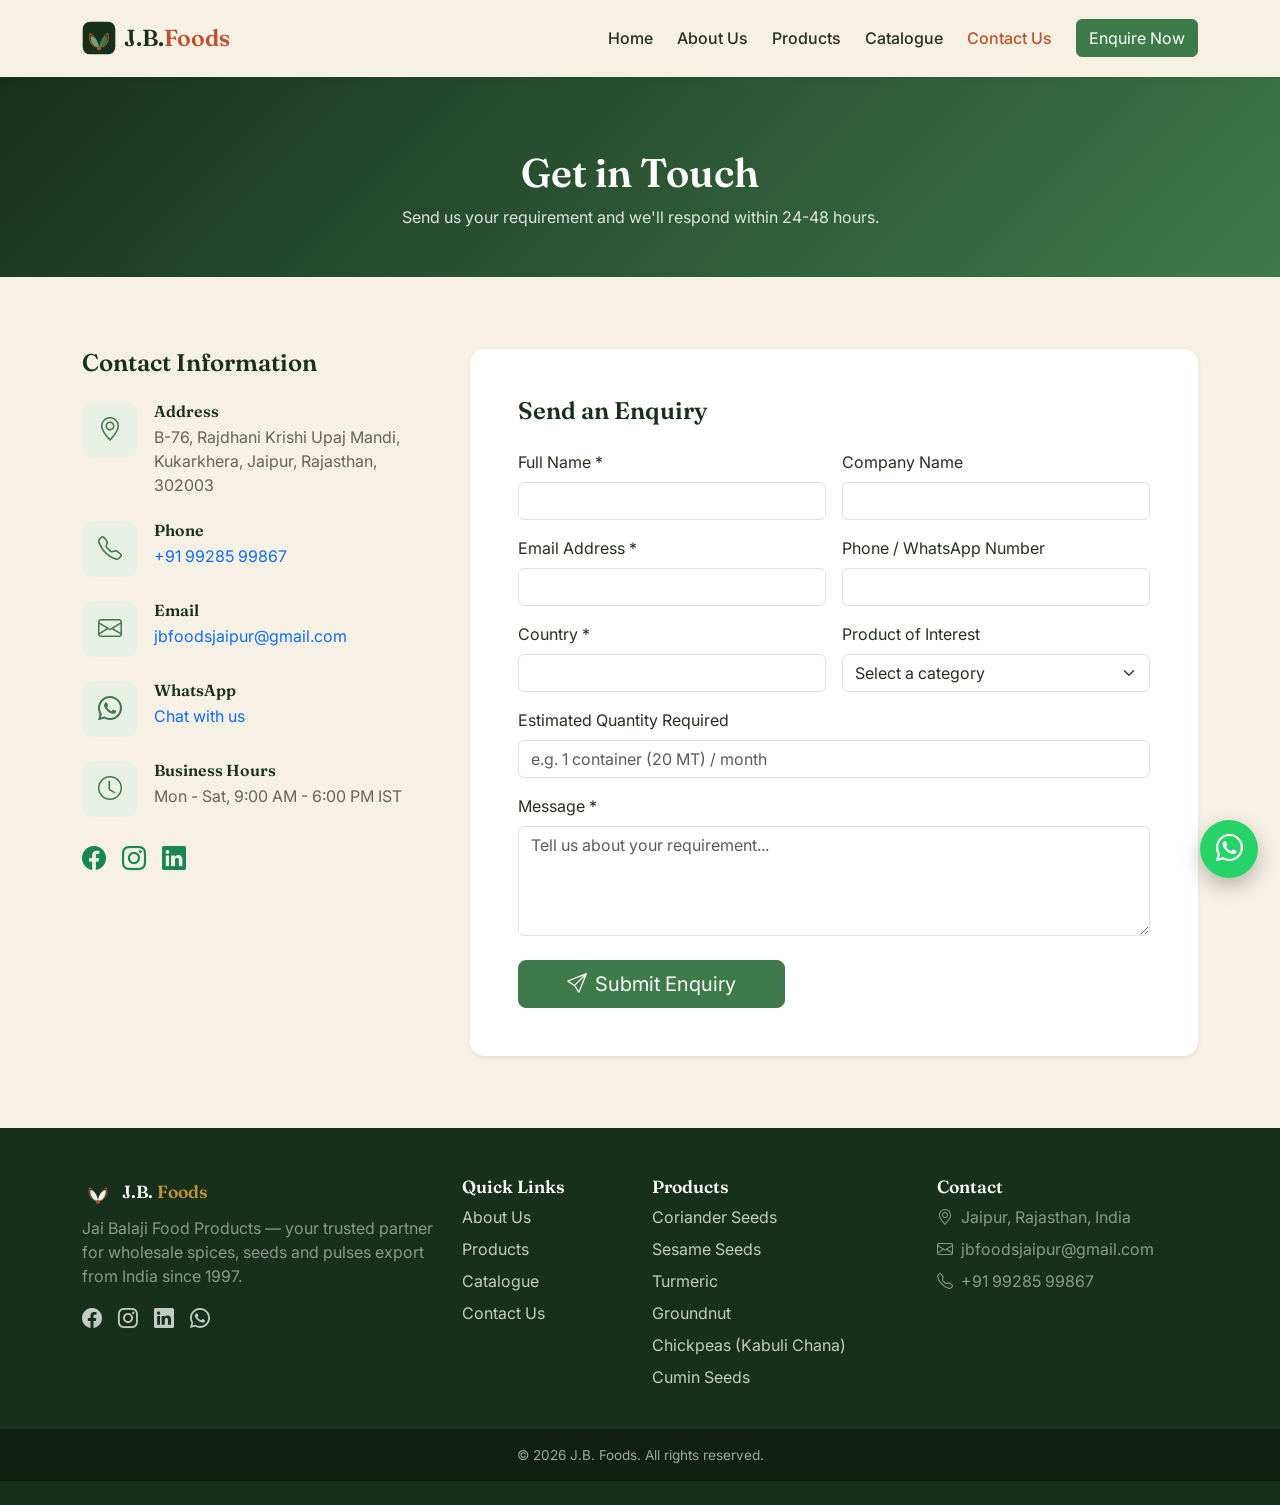
<file: contact.html>
<!DOCTYPE html>
<html lang="en">
<head>
  <meta charset="UTF-8">
  <meta name="viewport" content="width=device-width, initial-scale=1.0, viewport-fit=cover">
  <title>Contact Us | J.B. Foods</title>
  <meta name="description" content="Get in touch with J.B. Foods (Jai Balaji Food Products) for spices, seeds and pulses export enquiries. Request a quote via our enquiry form, WhatsApp, phone or email.">
  <meta name="keywords" content="contact spices exporter Jaipur, request quote pulses, contact agri exporter India, agri export enquiry">
  <link rel="icon" type="image/svg+xml" href="assets/img/favicon.svg">
  <link rel="preconnect" href="https://fonts.googleapis.com">
  <link rel="preconnect" href="https://fonts.gstatic.com" crossorigin>
  <link href="https://fonts.googleapis.com/css2?family=Fraunces:ital,wght@0,500;0,600;0,700;1,500&family=Inter:wght@400;500;600&display=swap" rel="stylesheet">
  <link href="https://cdn.jsdelivr.net/npm/bootstrap@5.3.3/dist/css/bootstrap.min.css" rel="stylesheet">
  <link href="https://cdn.jsdelivr.net/npm/bootstrap-icons@1.11.3/font/bootstrap-icons.min.css" rel="stylesheet">
  <link href="assets/css/style.css?v=9" rel="stylesheet">
</head>
<body>

  <nav class="navbar navbar-expand-lg sticky-top py-3">
    <div class="container">
      <a class="navbar-brand" href="index.html"><img src="assets/img/logo-mark.svg" alt="" width="34" height="34" class="me-2">J.B.<span class="brand-accent"> Foods</span></a>
      <button class="navbar-toggler" type="button" data-bs-toggle="collapse" data-bs-target="#mainNav" aria-controls="mainNav" aria-expanded="false" aria-label="Toggle navigation">
        <span class="navbar-toggler-icon"></span>
      </button>
      <div class="collapse navbar-collapse" id="mainNav">
        <ul class="navbar-nav ms-auto mb-2 mb-lg-0 align-items-lg-center gap-lg-2">
          <li class="nav-item"><a class="nav-link" href="index.html">Home</a></li>
          <li class="nav-item"><a class="nav-link" href="about.html">About Us</a></li>
          <li class="nav-item"><a class="nav-link" href="products.html">Products</a></li>
          <li class="nav-item"><a class="nav-link" href="assets/downloads/JB-Foods-Product-Catalogue.pdf" target="_blank" rel="noopener">Catalogue</a></li>
          <li class="nav-item"><a class="nav-link" href="contact.html">Contact Us</a></li>
          <li class="nav-item ms-lg-2 mt-2 mt-lg-0"><a class="btn btn-primary" href="contact.html">Enquire Now</a></li>
        </ul>
      </div>
    </div>
  </nav>

  <header class="page-header text-center">
    <div class="container">
      <h1>Get in Touch</h1>
      <p class="mb-0">Send us your requirement and we'll respond within 24-48 hours.</p>
    </div>
  </header>

  <section>
    <div class="container">
      <div class="row g-5">

        <!-- Contact Info -->
        <div class="col-lg-4">
          <h4 class="mb-4">Contact Information</h4>
          <div class="d-flex gap-3 mb-4">
            <div class="icon-box flex-shrink-0"><i class="bi bi-geo-alt"></i></div>
            <div>
              <h6 class="mb-1">Address</h6>
              <p class="text-muted-soft mb-0">B-76, Rajdhani Krishi Upaj Mandi, Kukarkhera, Jaipur, Rajasthan, 302003</p>
            </div>
          </div>
          <div class="d-flex gap-3 mb-4">
            <div class="icon-box flex-shrink-0"><i class="bi bi-telephone"></i></div>
            <div>
              <h6 class="mb-1">Phone</h6>
              <p class="text-muted-soft mb-0"><a href="tel:+919928599867">+91 99285 99867</a></p>
            </div>
          </div>
          <div class="d-flex gap-3 mb-4">
            <div class="icon-box flex-shrink-0"><i class="bi bi-envelope"></i></div>
            <div>
              <h6 class="mb-1">Email</h6>
              <p class="text-muted-soft mb-0"><a href="mailto:jbfoodsjaipur@gmail.com">jbfoodsjaipur@gmail.com</a></p>
            </div>
          </div>
          <div class="d-flex gap-3 mb-4">
            <div class="icon-box flex-shrink-0"><i class="bi bi-whatsapp"></i></div>
            <div>
              <h6 class="mb-1">WhatsApp</h6>
              <p class="text-muted-soft mb-0"><a href="https://wa.me/919928599867" target="_blank" rel="noopener">Chat with us</a></p>
            </div>
          </div>
          <div class="d-flex gap-3">
            <div class="icon-box flex-shrink-0"><i class="bi bi-clock"></i></div>
            <div>
              <h6 class="mb-1">Business Hours</h6>
              <p class="text-muted-soft mb-0">Mon - Sat, 9:00 AM - 6:00 PM IST</p>
            </div>
          </div>

          <div class="d-flex gap-3 fs-4 mt-4">
            <a href="#" aria-label="Facebook" class="text-success"><i class="bi bi-facebook"></i></a>
            <a href="#" aria-label="Instagram" class="text-success"><i class="bi bi-instagram"></i></a>
            <a href="#" aria-label="LinkedIn" class="text-success"><i class="bi bi-linkedin"></i></a>
          </div>
        </div>

        <!-- Enquiry Form -->
        <div class="col-lg-8">
          <div class="card border-0 shadow-sm p-4 p-md-5">
            <h4 class="mb-4">Send an Enquiry</h4>

            <!--
              Form submission uses Web3Forms (free, no backend required).
              Replace YOUR_WEB3FORMS_ACCESS_KEY below with a real key from https://web3forms.com
            -->
            <form action="https://api.web3forms.com/submit" method="POST" class="needs-validation" novalidate>
              <input type="hidden" name="access_key" value="YOUR_WEB3FORMS_ACCESS_KEY">
              <input type="hidden" name="subject" value="New Enquiry from J.B. Foods Website">
              <input type="checkbox" name="botcheck" class="d-none" style="display:none;">

              <div class="row g-3">
                <div class="col-md-6">
                  <label for="fullName" class="form-label">Full Name *</label>
                  <input type="text" class="form-control" id="fullName" name="name" required>
                  <div class="invalid-feedback">Please enter your name.</div>
                </div>
                <div class="col-md-6">
                  <label for="companyName" class="form-label">Company Name</label>
                  <input type="text" class="form-control" id="companyName" name="company">
                </div>
                <div class="col-md-6">
                  <label for="email" class="form-label">Email Address *</label>
                  <input type="email" class="form-control" id="email" name="email" required>
                  <div class="invalid-feedback">Please enter a valid email.</div>
                </div>
                <div class="col-md-6">
                  <label for="phone" class="form-label">Phone / WhatsApp Number</label>
                  <input type="tel" class="form-control" id="phone" name="phone">
                </div>
                <div class="col-md-6">
                  <label for="country" class="form-label">Country *</label>
                  <input type="text" class="form-control" id="country" name="country" required>
                  <div class="invalid-feedback">Please enter your country.</div>
                </div>
                <div class="col-md-6">
                  <label for="productInterest" class="form-label">Product of Interest</label>
                  <select class="form-select" id="productInterest" name="product_interest">
                    <option value="">Select a category</option>
                    <option value="Spices & Seeds">Spices &amp; Seeds</option>
                    <option value="Pulses">Pulses</option>
                    <option value="Other / Not Sure">Other / Not Sure</option>
                  </select>
                </div>
                <div class="col-12">
                  <label for="quantity" class="form-label">Estimated Quantity Required</label>
                  <input type="text" class="form-control" id="quantity" name="quantity" placeholder="e.g. 1 container (20 MT) / month">
                </div>
                <div class="col-12">
                  <label for="message" class="form-label">Message *</label>
                  <textarea class="form-control" id="message" name="message" rows="4" required placeholder="Tell us about your requirement..."></textarea>
                  <div class="invalid-feedback">Please enter your message.</div>
                </div>
              </div>

              <button type="submit" class="btn btn-primary btn-lg mt-4 px-5">
                <i class="bi bi-send me-2"></i>Submit Enquiry
              </button>
            </form>
          </div>
        </div>
      </div>
    </div>
  </section>

  <footer class="pt-5 pb-4">
    <div class="container">
      <div class="row gy-4">
        <div class="col-md-4">
          <div class="d-flex align-items-center gap-2 mb-2">
            <img src="assets/img/logo-mark-light.svg" alt="" width="32" height="32">
            <h5 class="mb-0">J.B. <span style="color:#c8942f;">Foods</span></h5>
          </div>
          <p class="text-white-50">Jai Balaji Food Products — your trusted partner for wholesale spices, seeds and pulses export from India since 1997.</p>
          <div class="d-flex gap-3 fs-5 mt-3">
            <a href="#" aria-label="Facebook"><i class="bi bi-facebook"></i></a>
            <a href="#" aria-label="Instagram"><i class="bi bi-instagram"></i></a>
            <a href="#" aria-label="LinkedIn"><i class="bi bi-linkedin"></i></a>
            <a href="https://wa.me/919928599867" aria-label="WhatsApp" target="_blank" rel="noopener"><i class="bi bi-whatsapp"></i></a>
          </div>
        </div>
        <div class="col-6 col-md-2">
          <h5>Quick Links</h5>
          <ul class="list-unstyled">
            <li class="mb-2"><a href="about.html">About Us</a></li>
            <li class="mb-2"><a href="products.html">Products</a></li>
            <li class="mb-2"><a href="assets/downloads/JB-Foods-Product-Catalogue.pdf" target="_blank" rel="noopener">Catalogue</a></li>
            <li class="mb-2"><a href="contact.html">Contact Us</a></li>
          </ul>
        </div>
        <div class="col-6 col-md-3">
          <h5>Products</h5>
          <ul class="list-unstyled">
            <li class="mb-2"><a href="products.html?q=Coriander">Coriander Seeds</a></li>
            <li class="mb-2"><a href="products.html?q=Sesame">Sesame Seeds</a></li>
            <li class="mb-2"><a href="products.html?q=Turmeric">Turmeric</a></li>
            <li class="mb-2"><a href="products.html?q=Groundnut">Groundnut</a></li>
            <li class="mb-2"><a href="products.html?q=Chickpeas">Chickpeas (Kabuli Chana)</a></li>
            <li class="mb-2"><a href="products.html?q=Cumin">Cumin Seeds</a></li>
          </ul>
        </div>
        <div class="col-md-3">
          <h5>Contact</h5>
          <ul class="list-unstyled text-white-50">
            <li class="mb-2"><i class="bi bi-geo-alt me-2"></i>Jaipur, Rajasthan, India</li>
            <li class="mb-2"><i class="bi bi-envelope me-2"></i>jbfoodsjaipur@gmail.com</li>
            <li class="mb-2"><i class="bi bi-telephone me-2"></i>+91 99285 99867</li>
          </ul>
        </div>
      </div>
    </div>
    <div class="footer-bottom text-center py-3 mt-4">
      <div class="container">&copy; <span id="currentYear"></span> J.B. Foods. All rights reserved.</div>
    </div>
  </footer>

  <a href="https://wa.me/919928599867?text=Hello%20J.B.%20Foods%2C%20I%20would%20like%20to%20enquire%20about%20your%20products."
     class="whatsapp-float" target="_blank" rel="noopener" aria-label="Chat on WhatsApp">
    <i class="bi bi-whatsapp"></i>
  </a>

  <script src="https://cdn.jsdelivr.net/npm/bootstrap@5.3.3/dist/js/bootstrap.bundle.min.js"></script>
  <script src="assets/js/main.js?v=9"></script>
  <script>
    document.addEventListener("DOMContentLoaded", function () {
      var params = new URLSearchParams(window.location.search);
      var product = params.get("product");
      if (product) {
        var messageEl = document.getElementById("message");
        if (messageEl) {
          messageEl.value = "I would like to enquire about: " + product + "\n\n";
        }
      }
    });
  </script>
</body>
</html>
</file>
<file: assets/css/style.css>
/* ==========================================================================
   J.B. Foods — Site Styles
   ========================================================================== */

:root {
  --jb-green-900: #17301c;
  --jb-green-700: #3f7a4a;
  --jb-green-500: #6fa374;
  --jb-green-100: #e9f1e6;
  --jb-cream: #f6f1e4;
  --jb-terracotta: #c1502e;
  --jb-terracotta-dark: #9c3f22;
  --jb-text: #26301f;
  --jb-text-muted: #6b6455;
  --font-display: "Fraunces", Georgia, serif;

  --bs-primary: var(--jb-green-700);
  --bs-primary-rgb: 63, 122, 74;
  --bs-link-color: var(--jb-green-700);
  --bs-link-hover-color: var(--jb-green-900);
  --bs-body-color: var(--jb-text);
  --bs-body-font-family: "Inter", -apple-system, BlinkMacSystemFont, sans-serif;
}

html {
  scroll-behavior: smooth;
  overflow-x: hidden;
}

body {
  background-color: var(--jb-cream);
  color: var(--jb-text);
  overflow-x: hidden;
}

h1, h2, h3, h4, h5, h6,
.font-heading {
  font-family: var(--font-display);
  font-weight: 600;
  color: var(--jb-green-900);
}

.text-muted-soft {
  color: var(--jb-text-muted);
}

a {
  text-decoration: none;
}

/* ---- Buttons ---- */
.btn-primary {
  background-color: var(--jb-green-700);
  border-color: var(--jb-green-700);
}
.btn-primary:hover, .btn-primary:focus {
  background-color: var(--jb-green-900);
  border-color: var(--jb-green-900);
}
.btn-outline-primary {
  color: var(--jb-green-700);
  border-color: var(--jb-green-700);
}
.btn-outline-primary:hover {
  background-color: var(--jb-green-700);
  border-color: var(--jb-green-700);
}
.btn-gold {
  background-color: var(--jb-terracotta);
  border-color: var(--jb-terracotta);
  color: #fff;
}
.btn-gold:hover {
  background-color: var(--jb-terracotta-dark);
  border-color: var(--jb-terracotta-dark);
  color: #fff;
}

/* ---- Navbar ---- */
.navbar-brand {
  font-family: var(--font-display);
  font-weight: 600;
  font-size: 1.45rem;
  color: var(--jb-green-900) !important;
  display: inline-flex;
  align-items: center;
}
.navbar-brand .brand-accent {
  color: var(--jb-terracotta);
}
.navbar {
  background-color: rgba(246, 241, 228, 0.97);
  box-shadow: 0 1px 10px rgba(0, 0, 0, 0.05);
}
.nav-link {
  font-weight: 500;
  color: var(--jb-text) !important;
}
.nav-link.active,
.nav-link:hover {
  color: var(--jb-terracotta) !important;
}
.navbar .btn {
  white-space: nowrap;
}

/* ---- Navbar overlay (floats over the homepage hero photo) ---- */
.navbar-overlay {
  position: fixed;
  top: 0;
  left: 0;
  right: 0;
  z-index: 1030;
  background-color: transparent;
  box-shadow: none;
  transition: background-color 0.3s ease, box-shadow 0.3s ease;
}
.navbar-overlay .navbar-brand,
.navbar-overlay .nav-link {
  color: #fff !important;
  text-shadow: 0 1px 6px rgba(0,0,0,.35);
}
.navbar-overlay .navbar-brand .brand-accent {
  color: #f0b28e;
}
.navbar-overlay .nav-link.active,
.navbar-overlay .nav-link:hover {
  color: #f0b28e !important;
}
.navbar-overlay .navbar-toggler-icon {
  filter: invert(1) brightness(2);
}
.navbar-overlay .navbar-collapse.show,
.navbar-overlay .navbar-collapse.collapsing {
  background-color: rgba(23, 48, 28, 0.97);
  border-radius: 0.6rem;
  padding: 1rem;
  margin-top: 0.5rem;
}
.navbar-overlay.navbar-scrolled {
  background-color: rgba(246, 241, 228, 0.97);
  box-shadow: 0 1px 10px rgba(0, 0, 0, 0.05);
}
.navbar-overlay.navbar-scrolled .navbar-brand,
.navbar-overlay.navbar-scrolled .nav-link {
  color: var(--jb-text) !important;
  text-shadow: none;
}
.navbar-overlay.navbar-scrolled .navbar-brand .brand-accent {
  color: var(--jb-terracotta) !important;
}
.navbar-overlay.navbar-scrolled .nav-link.active,
.navbar-overlay.navbar-scrolled .nav-link:hover {
  color: var(--jb-terracotta) !important;
}
.navbar-overlay.navbar-scrolled .navbar-toggler-icon {
  filter: none;
}

/* ---- Simple gradient banner (used for in-page CTA strips and interior page headers) ---- */
.hero {
  background: linear-gradient(135deg, var(--jb-green-900) 0%, var(--jb-green-700) 100%);
  color: #fff;
  position: relative;
  overflow: hidden;
}
.hero::after {
  content: "";
  position: absolute;
  inset: 0;
  background-image: radial-gradient(circle at 80% 20%, rgba(255,255,255,0.08), transparent 45%);
}
.hero h1, .hero h2, .hero p {
  color: #fff;
  position: relative;
  z-index: 1;
}
.hero .lead {
  color: rgba(255, 255, 255, 0.88);
}

.page-header {
  background: linear-gradient(135deg, var(--jb-green-900) 0%, var(--jb-green-700) 100%);
  color: #fff;
  padding: 4.5rem 0 3rem;
}
.page-header h1 { color: #fff; }
.page-header p { color: rgba(255,255,255,0.85); }

/* ---- Homepage hero: full-bleed photo, fills the viewport as its own frame ---- */
.hero-home {
  position: relative;
  overflow: hidden;
  background-color: var(--jb-green-900);
  min-height: 100vh;
  min-height: 100svh;
  display: flex;
  align-items: center;
  padding: 6rem 0 5rem;
  color: #fff;
}
.hero-home-slides {
  position: absolute;
  inset: 0;
}
.hero-slide {
  position: absolute;
  inset: 0;
  background-size: cover;
  background-position: center;
  opacity: 0;
  transition: opacity 1.8s ease;
}
.hero-slide.active {
  opacity: 1;
}
.hero-home-overlay {
  position: absolute;
  inset: 0;
  background: linear-gradient(160deg, rgba(10,10,10,.6) 0%, rgba(10,10,10,.32) 45%, rgba(10,10,10,.48) 100%);
}
.hero-eyebrow {
  display: inline-block;
  font-weight: 600;
  letter-spacing: 0.14em;
  text-transform: uppercase;
  font-size: 0.78rem;
  color: #e8b79a;
  margin-bottom: 1.1rem;
  position: relative;
  z-index: 1;
  text-shadow: 0 2px 10px rgba(0,0,0,.45);
}
.hero-home-title {
  font-family: var(--font-display);
  font-weight: 600;
  font-size: clamp(2.1rem, 4.2vw, 3.3rem);
  color: #fff;
  position: relative;
  z-index: 1;
  line-height: 1.15;
  text-shadow: 0 4px 18px rgba(0,0,0,.5);
}
.hero-home-lead {
  color: rgba(255, 255, 255, 0.92);
  font-size: 1.1rem;
  max-width: 620px;
  margin-left: auto;
  margin-right: auto;
  position: relative;
  text-shadow: 0 2px 12px rgba(0,0,0,.55);
  z-index: 1;
}
.hero-home .btn { position: relative; z-index: 1; }
.hero-slide-caption {
  position: absolute;
  right: 6%;
  bottom: 13%;
  z-index: 1;
  font-family: var(--font-display);
  font-style: italic;
  font-weight: 500;
  font-size: clamp(1.4rem, 2.6vw, 2.1rem);
  color: #fff;
  text-shadow: 0 3px 14px rgba(0,0,0,.55);
  opacity: 0;
  transition: opacity 0.6s ease;
}
.hero-slide-caption.active { opacity: 1; }
.hero-dots {
  position: absolute;
  left: 50%;
  bottom: 6.5rem;
  transform: translateX(-50%);
  z-index: 1;
  display: flex;
  gap: 0.5rem;
}
.hero-dots span {
  width: 8px;
  height: 8px;
  border-radius: 50%;
  background: rgba(255,255,255,.4);
  transition: background 0.3s ease, transform 0.3s ease;
}
.hero-dots span.active {
  background: #fff;
  transform: scale(1.3);
}

.stats-float-wrap {
  padding: 3rem 0;
}
.stats-float {
  background: #fff;
  border-radius: 1rem;
  box-shadow: 0 12px 32px rgba(23, 48, 28, 0.1);
  padding: 1.75rem 1rem;
}
.stats-float-item {
  padding: 0.5rem 0;
  border-right: 1px solid rgba(0, 0, 0, 0.07);
}
.stats-float-item:last-child { border-right: none; }
@media (max-width: 767.98px) {
  .stats-float-item:nth-child(2n) { border-right: none; }
  .stats-float-item { border-bottom: 1px solid rgba(0, 0, 0, 0.07); padding: 0.75rem 0; }
  .stats-float-item:nth-last-child(-n+2) { border-bottom: none; }
}

/* ---- Sections ---- */
section {
  padding: 4.5rem 0;
}
.section-eyebrow {
  color: var(--jb-terracotta);
  font-weight: 700;
  letter-spacing: 0.08em;
  text-transform: uppercase;
  font-size: 0.8rem;
}
.bg-soft {
  background-color: var(--jb-green-100);
}

/* ---- Cards ---- */
.card {
  border: 1px solid rgba(0,0,0,0.06);
  border-radius: 0.9rem;
  transition: transform 0.2s ease, box-shadow 0.2s ease;
}
.card:hover {
  transform: translateY(-4px);
  box-shadow: 0 12px 28px rgba(23, 48, 28, 0.12);
}
.icon-box {
  width: 56px;
  height: 56px;
  border-radius: 0.8rem;
  background-color: var(--jb-green-100);
  color: var(--jb-green-700);
  display: flex;
  align-items: center;
  justify-content: center;
  font-size: 1.5rem;
}

/* ---- Why Choose Us: numbered feature rows ---- */
.feature-row {
  display: flex;
  gap: 1.25rem;
  padding: 1.4rem 0;
  border-bottom: 1px solid rgba(23, 48, 28, 0.1);
}
.feature-row:last-child { border-bottom: none; }
.feature-row-num {
  font-family: var(--font-display);
  font-size: 1.8rem;
  font-weight: 600;
  color: var(--jb-terracotta);
  line-height: 1;
  min-width: 2.5rem;
}
.feature-row h5 { margin-bottom: 0.35rem; }

/* ---- Product Cards (horizontal, editorial layout) ---- */
.product-card-h {
  border-radius: 0.9rem;
  overflow: hidden;
  border: 1px solid rgba(0,0,0,0.06);
  transition: box-shadow 0.2s ease;
}
.product-card-h:hover {
  box-shadow: 0 14px 32px rgba(23, 48, 28, 0.14);
}
.product-card-h-img {
  width: 100%;
  height: 240px;
  object-fit: cover;
  display: block;
}
@media (max-width: 767.98px) {
  .product-card-h-img { height: 200px; }
}
.product-card-h .badge {
  background-color: var(--jb-green-700);
}
.product-card-h .badge.pulse {
  background-color: var(--jb-terracotta);
}
.product-scientific {
  font-style: italic;
  font-family: var(--font-display);
  color: var(--jb-text-muted);
  font-size: 0.9rem;
}
.feature-pill {
  background-color: var(--jb-green-100);
  color: var(--jb-green-700);
  font-size: 0.78rem;
  font-weight: 600;
  padding: 0.3rem 0.75rem;
  border-radius: 2rem;
  display: inline-flex;
  align-items: center;
  gap: 0.35rem;
}
.feature-pill i {
  color: var(--jb-terracotta);
  font-size: 0.7rem;
}
.spec-table td, .spec-table th {
  padding: 0.4rem 0.6rem;
  font-size: 0.9rem;
}

/* ---- Stats ---- */
.stat-number {
  font-family: var(--font-display);
  font-weight: 700;
  font-size: 2.2rem;
  color: var(--jb-green-700);
}

/* ---- Footer ---- */
footer {
  background-color: var(--jb-green-900);
  color: rgba(255, 255, 255, 0.85);
}
footer a {
  color: rgba(255, 255, 255, 0.75);
}
footer a:hover {
  color: #e8b79a;
}
footer h5 {
  color: #fff;
  font-size: 1.1rem;
}
.footer-bottom {
  background-color: #0f2013;
  color: rgba(255, 255, 255, 0.6);
  font-size: 0.85rem;
}

/* ---- WhatsApp Float Button ---- */
.whatsapp-float {
  position: fixed;
  bottom: 22px;
  right: 22px;
  z-index: 1050;
  width: 58px;
  height: 58px;
  border-radius: 50%;
  background-color: #25d366;
  color: #fff;
  display: flex;
  align-items: center;
  justify-content: center;
  font-size: 1.7rem;
  box-shadow: 0 8px 20px rgba(0,0,0,0.25);
  transition: transform 0.2s ease;
}
.whatsapp-float:hover {
  transform: scale(1.08);
  color: #fff;
}

/* ---- Forms ---- */
.form-control:focus, .form-select:focus {
  border-color: var(--jb-green-500);
  box-shadow: 0 0 0 0.2rem rgba(111, 163, 116, 0.2);
}

/* ---- FAQ Accordion ---- */
.accordion-button:not(.collapsed) {
  background-color: var(--jb-green-100);
  color: var(--jb-green-900);
}
.accordion-button:focus {
  box-shadow: none;
  border-color: var(--jb-green-500);
}

/* ---- Filter Chips ---- */
.filter-chip {
  border: 1px solid var(--jb-green-700);
  color: var(--jb-green-700);
  background: #fff;
  border-radius: 2rem;
  padding: 0.4rem 1.1rem;
  font-size: 0.9rem;
  font-weight: 500;
  transition: all 0.15s ease;
}
.filter-chip.active,
.filter-chip:hover {
  background-color: var(--jb-green-700);
  color: #fff;
}

/* ---- Responsive tweaks ---- */
@media (max-width: 767.98px) {
  section { padding: 3rem 0; }
  .hero-home { padding: 5rem 0 7rem; text-align: center; }
  .stat-number { font-size: 1.8rem; }
}
</file>
